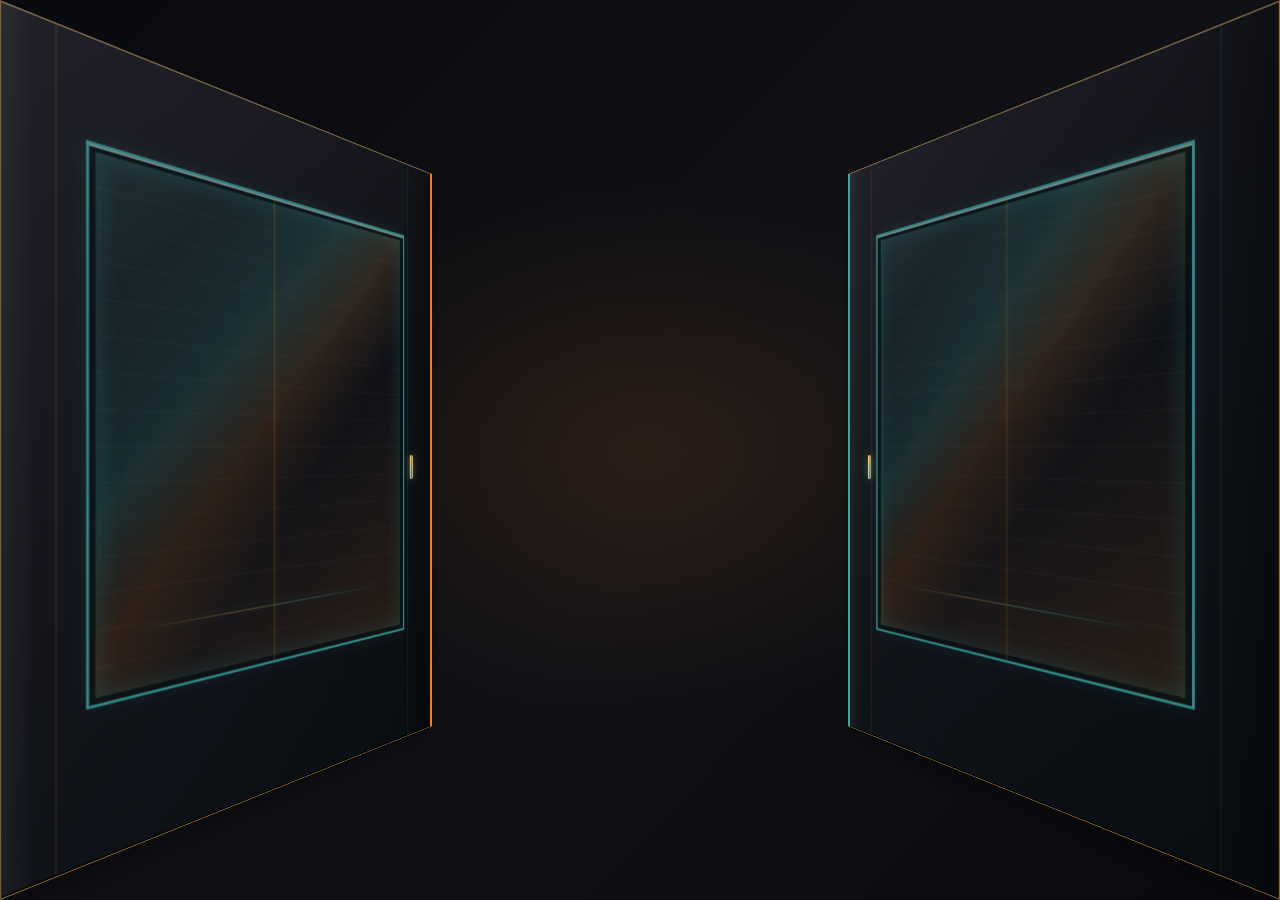
<file: index.html>
<!DOCTYPE html>
<html lang="en">
<head>
  <meta charset="UTF-8">
  <meta name="viewport" content="width=device-width, initial-scale=1">
  <title>Aryn Blaire N. Batiw-an | Portfolio</title>

  <link rel="stylesheet" href="style.css">
  <script src="theme.js" defer></script>
</head>

<body class="home about-view">
  <div class="star-trail" aria-hidden="true"></div>
  <section class="intro-screen" aria-label="Opening animation" aria-modal="true" role="dialog" hidden>
    <p class="intro-screen__sign" aria-hidden="true">ARYN’S CYBERSPACE <span>OPEN</span></p>
    <span class="intro-screen__panel intro-screen__panel--left" aria-hidden="true">
      <span class="intro-screen__door-window"></span>
      <span class="intro-screen__door-handle"></span>
    </span>
    <span class="intro-screen__panel intro-screen__panel--right" aria-hidden="true">
      <span class="intro-screen__door-window"></span>
      <span class="intro-screen__door-handle"></span>
    </span>
  </section>

  <header>
    <div class="header__identity">
      <a class="header__name" href="index.html"><strong>Aryn Blaire N. Batiw-an</strong></a>
      <span class="header__email">arynblairebatiwan@gmail.com</span>
    </div>

    <nav aria-label="Main navigation">
      <a href="#home" data-page-link="home">Home</a>
      <a href="#about" data-page-link="about">Personal Information</a>
      <a href="achievements.html">Achievements</a>
      <a href="family.html">Family &amp; Friends</a>
    </nav>
  </header>

  <main>
    <section class="hero hero--home" id="home" aria-labelledby="hero-title">
      <img class="hero__portrait" src="images/profile.png" alt="Portrait of Aryn">
      <div class="hero__content">
        <p class="hero__eyebrow">Computer Science Student</p>
        <h1 id="hero-title" tabindex="-1" aria-label="Hello, my name is Aryn Blaire N. Batiw-an.">
          <span class="hero__hello" aria-hidden="true">Hello,</span><span class="hero__intro" aria-hidden="true"> my name is</span>
          <span id="hero-name" aria-hidden="true">Aryn Blaire N. Batiw-an.</span>
        </h1>
        <div class="hero__actions">
          <a class="hero__button" href="#about" aria-label="Personal Information"><span aria-hidden="true">→</span></a>
          <a class="hero__email" href="https://mail.google.com/mail/?view=cm&amp;fs=1&amp;to=arynblairebatiwan@gmail.com" target="_blank" rel="noopener noreferrer" aria-label="Email me">
            <svg aria-hidden="true" viewBox="0 0 24 24" fill="none">
              <path d="M3.75 6.75h16.5v10.5H3.75z" />
              <path d="m4.5 7.5 7.5 6 7.5-6" />
            </svg>
            <span>Email me</span>
          </a>
        </div>
      </div>
    </section>

    <section class="hero hero--about" id="about" aria-labelledby="about-title" hidden>
      <h1 id="about-title" class="about__title">Personal Information</h1>
    
      <div class="pds" aria-label="Personal data sheet">
        <section class="pds__section pds__section--personal" aria-labelledby="pds-personal">
          <h2 class="pds__heading" id="pds-personal">Personal Details</h2>
          <dl class="pds__list">
          <div class="pds__row"><dt>Name</dt><dd>Aryn Blaire N. Batiw-an</dd></div>
          <div class="pds__row"><dt>Gender</dt><dd>Female</dd></div>
          <div class="pds__row"><dt>Civil Status</dt><dd>Single</dd></div>
          <div class="pds__row"><dt>Age</dt><dd>18 years old</dd></div>
          <div class="pds__row"><dt>Birthdate</dt><dd>August 8, 2008</dd></div>
          <div class="pds__row"><dt>Height</dt><dd>152cm</dd></div>
          <div class="pds__row"><dt>Weight</dt><dd>65kg</dd></div>
          <div class="pds__row"><dt>Blood Type</dt><dd>A+</dd></div>
          </dl>
        </section>
        <section class="pds__section " aria-labelledby="pds-academic">
          <h2 class="pds__heading" id="pds-academic">Academic Information</h2>
          <dl class="pds__list">
          <div class="pds__row"><dt>Program</dt><dd>Bachelor of Science in Computer Science</dd></div>
          <div class="pds__row"><dt>College</dt><dd>College of Information Technology and Computer Science</dd></div>
          <div class="pds__row"><dt>Year Level</dt><dd>First year</dd></div>
          <div class="pds__row"><dt>School</dt><dd>University of the Cordilleras</dd></div>
          </dl>
        </section>
        <section class="pds__section " aria-labelledby="pds-contact">
          <h2 class="pds__heading" id="pds-contact">Contact Information</h2>
          <dl class="pds__list">
          <div class="pds__row"><dt>Address</dt><dd>La Trinidad, Benguet</dd></div>
          <div class="pds__row"><dt>Email</dt><dd>arynblairebatiwan@gmail.com</dd></div>
          <div class="pds__row"><dt>Phone Number</dt><dd>09624697996</dd></div>
          </dl>
        </section>
        <section class="pds__section pds__section--wide" aria-labelledby="pds-extra">
          <h2 class="pds__heading" id="pds-extra">Hobbies &amp; Skills</h2>
          <dl class="pds__list">
          <div class="pds__row"><dt>Hobbies</dt><dd>I enjoy digital illustration, especially creating different character designs and landscapes. I like experimenting with different art apps, color techniques, and visual styles.</dd></div>
          <div class="pds__row"><dt>Skills</dt><dd>HTML and CSS · Java (beginner) · Java Swing (beginner) · Problem-solving · Digital illustration</dd></div>
          </dl>
        </section>
      </div>
    </section>

    <nav class="page-navigation" aria-label="Previous and next pages">
      <a class="page-navigation__link" id="page-previous" href="#home" hidden>← Home</a>
      <a class="page-navigation__link" id="page-next" href="#about">Next: About →</a>
    </nav>
  </main>

  <script>
    const homeSection = document.querySelector("#home");
    const aboutSection = document.querySelector("#about");
    const pageLinks = document.querySelectorAll("[data-page-link]");
    const pageNavigation = document.querySelector(".page-navigation");
    const previousPageLink = document.querySelector("#page-previous");
    const nextPageLink = document.querySelector("#page-next");

    function showCurrentSection() {
      const showAbout = window.location.hash === "#about";
      homeSection.hidden = showAbout;
      aboutSection.hidden = !showAbout;
      document.body.classList.toggle("about-view", showAbout);
      pageNavigation.hidden = !showAbout;
      previousPageLink.hidden = !showAbout;
      nextPageLink.href = showAbout ? "achievements.html" : "#about";
      nextPageLink.textContent = showAbout ? "Next: Achievements →" : "Next: Personal Information →";

      pageLinks.forEach((link) => {
        if (link.dataset.pageLink === (showAbout ? "about" : "home")) {
          link.setAttribute("aria-current", "page");
        } else {
          link.removeAttribute("aria-current");
        }
      });
    }

    window.addEventListener("hashchange", showCurrentSection);
    showCurrentSection();

    const reducedMotion = window.matchMedia("(prefers-reduced-motion: reduce)");
    const finePointer = window.matchMedia("(pointer: fine)");
    const heroName = document.querySelector("#hero-name");

    if (!reducedMotion.matches && !homeSection.hidden) {
      const nameCharacters = Array.from(heroName.textContent);
      let characterIndex = 0;
      heroName.textContent = "";
      heroName.parentElement.classList.add("is-typing");
      const actions = document.querySelector(".hero__actions");
      actions.classList.add("is-pending");

      const typingTimer = window.setInterval(() => {
        heroName.textContent += nameCharacters[characterIndex];
        characterIndex += 1;

        if (characterIndex === nameCharacters.length) {
          window.clearInterval(typingTimer);
          heroName.parentElement.classList.remove("is-typing");
          window.setTimeout(() => actions.classList.remove("is-pending"), 250);
        }
      }, 75);
    }

    const starTrail = document.querySelector(".star-trail");
    let lastStarTime = 0;

    function addCursorStar(event) {
      if (reducedMotion.matches || !finePointer.matches || event.pointerType === "touch") {
        return;
      }

      const now = performance.now();
      if (now - lastStarTime < 45) {
        return;
      }
      lastStarTime = now;

      const star = document.createElement("span");
      star.className = "cursor-star";
      star.style.left = `${event.clientX}px`;
      star.style.top = `${event.clientY}px`;
      star.style.setProperty("--star-size", `${4 + Math.random() * 6}px`);
      star.style.setProperty("--star-drift", `${Math.random() * 32 - 16}px`);
      star.style.setProperty("--star-duration", `${500 + Math.random() * 400}ms`);
      star.style.setProperty("--star-hue", Math.random() > 0.5 ? "#ffd166" : "#ff9a2f");
      starTrail.append(star);
      star.addEventListener("animationend", () => star.remove(), { once: true });

      if (starTrail.childElementCount > 24) {
        starTrail.firstElementChild.remove();
      }
    }

    window.addEventListener("pointermove", addCursorStar, { passive: true });
  </script>
</body>
</html>
</file>
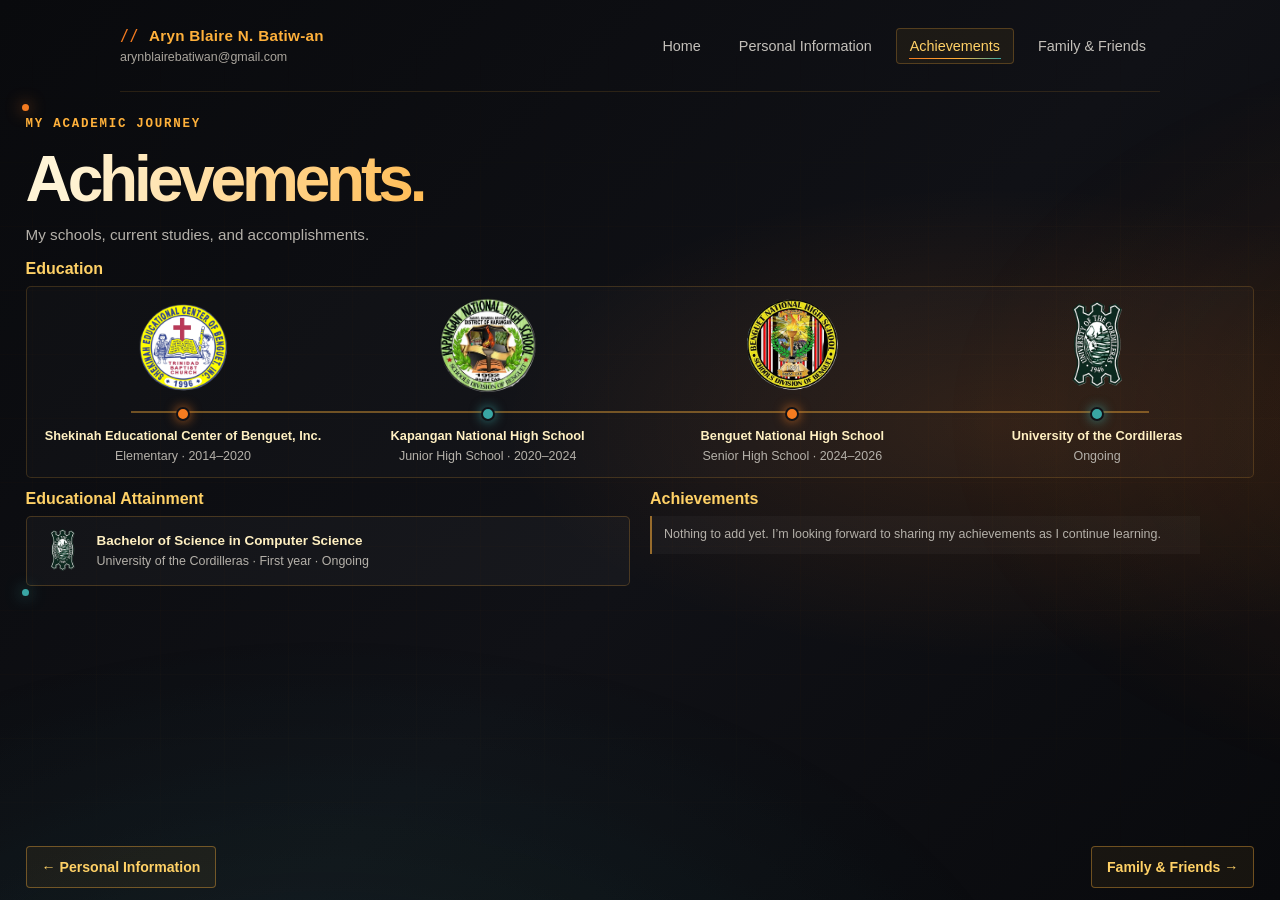
<file: achievements.html>
<!DOCTYPE html>
<html lang="en">
<head>
  <meta charset="UTF-8">
  <meta name="viewport" content="width=device-width, initial-scale=1">
  <title>Achievements | Aryn Blaire N. Batiw-an</title>
  <link rel="stylesheet" href="style.css">
  <script src="theme.js" defer></script>
</head>

<body class="achievements-view">
  <header>
    <div class="header__identity">
      <a class="header__name" href="index.html"><strong>Aryn Blaire N. Batiw-an</strong></a>
      <span class="header__email">arynblairebatiwan@gmail.com</span>
    </div>

    <nav aria-label="Main navigation">
      <a href="index.html#home">Home</a>
      <a href="index.html#about">Personal Information</a>
      <a href="achievements.html" aria-current="page">Achievements</a>
      <a href="family.html">Family &amp; Friends</a>
    </nav>
  </header>

  <main>
    <section class="hero education-page" aria-labelledby="education-page-title">
      <p class="hero__eyebrow">My academic journey</p>
      <h1 id="education-page-title">Achievements<span>.</span></h1>
      <p class="hero__description">My schools, current studies, and accomplishments.</p>

      <section class="education-page__section" aria-labelledby="education-title">
        <h2 id="education-title">Education</h2>
        <div class="education-page__timeline-wrap">
          <div class="education-timeline" aria-label="Education history">
            <article class="education-timeline__entry">
              <img class="education-timeline__logo" src="images/secb-logo.png" alt="Shekinah Educational Center of Benguet, Inc. logo">
              <div class="education-timeline__details">
                <h3>Shekinah Educational Center of Benguet, Inc.</h3>
                <p>Elementary · 2014–2020</p>
              </div>
            </article>
            <article class="education-timeline__entry">
              <img class="education-timeline__logo" src="images/knhs-logo.png" alt="Kapangan National High School logo">
              <div class="education-timeline__details">
                <h3>Kapangan National High School</h3>
                <p>Junior High School · 2020–2024</p>
              </div>
            </article>
            <article class="education-timeline__entry">
              <img class="education-timeline__logo" src="images/benhss-logo.png" alt="Benguet National High School logo">
              <div class="education-timeline__details">
                <h3>Benguet National High School</h3>
                <p>Senior High School · 2024–2026</p>
              </div>
            </article>
            <article class="education-timeline__entry">
              <img class="education-timeline__logo" src="images/uc-logo-replacement.png" alt="University of the Cordilleras logo">
              <div class="education-timeline__details">
                <h3>University of the Cordilleras</h3>
                <p>Ongoing</p>
              </div>
            </article>
          </div>
        </div>
      </section>

      <section class="education-page__section" aria-labelledby="attainment-title">
        <h2 id="attainment-title">Educational Attainment</h2>
        <article class="education-page__card">
          <img src="images/uc-logo-replacement.png" alt="" aria-hidden="true">
          <div>
            <h3>Bachelor of Science in Computer Science</h3>
            <p>University of the Cordilleras · First year · Ongoing</p>
          </div>
        </article>
      </section>

      <section class="education-page__section" aria-labelledby="achievements-title">
        <h2 id="achievements-title">Achievements</h2>
        <p class="education-page__empty">Nothing to add yet. I’m looking forward to sharing my achievements as I continue learning.</p>
      </section>
    </section>

    <nav class="page-navigation" aria-label="Previous and next pages">
      <a class="page-navigation__link" href="index.html#about">← Personal Information</a>
      <a class="page-navigation__link" href="family.html">Family &amp; Friends →</a>
    </nav>
  </main>
</body>
</html>
</file>
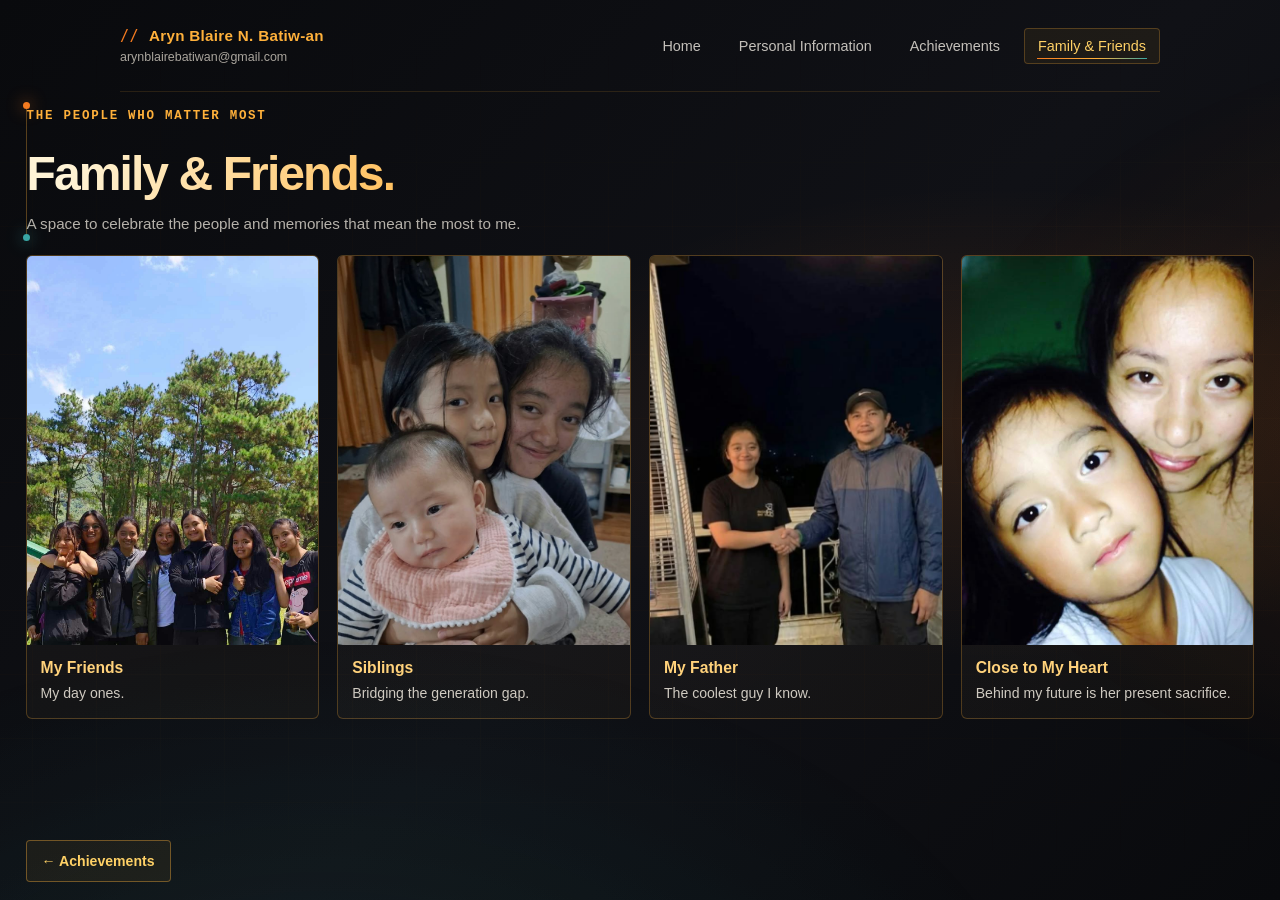
<file: family.html>
<!DOCTYPE html>
<html lang="en">
<head>
  <meta charset="UTF-8">
  <meta name="viewport" content="width=device-width, initial-scale=1">
  <title>Family &amp; Friends | Aryn Blaire N. Batiw-an</title>
  <link rel="stylesheet" href="style.css">
  <script src="theme.js" defer></script>
</head>

<body class="family-view">
  <header>
    <div class="header__identity">
      <a class="header__name" href="index.html"><strong>Aryn Blaire N. Batiw-an</strong></a>
      <span class="header__email">arynblairebatiwan@gmail.com</span>
    </div>

    <nav aria-label="Main navigation">
      <a href="index.html#home">Home</a>
      <a href="index.html#about">Personal Information</a>
      <a href="achievements.html">Achievements</a>
      <a href="family.html" aria-current="page">Family &amp; Friends</a>
    </nav>
  </header>

  <main>
    <section class="hero family-page" aria-labelledby="family-page-title">
      <p class="hero__eyebrow">The people who matter most</p>
      <h1 id="family-page-title">Family <span>&amp; Friends.</span></h1>
      <p class="hero__description">A space to celebrate the people and memories that mean the most to me.</p>
    </section>

    <section class="family-gallery" aria-label="Family and friends photos">
      <!--
        TO ADD A PHOTO: copy one <figure> block below, paste it inside this section,
        and change the image path, alt text, name, and caption.
        Put your photos in an images/family/ folder.

        <figure class="family-gallery__item">
          <img src="images/family/mom.jpg" alt="Describe the photo for screen readers" loading="lazy">
          <figcaption>
            <strong>Name or title</strong>
            <span>A short caption about the photo or memory.</span>
          </figcaption>
        </figure>
      -->
        <figure class="family-gallery__item">
          <img src="images/myfriends.jpg.jpeg" alt="Aryn with her friends" loading="lazy">
          <figcaption>
            <strong>My Friends</strong>
            <span>My day ones.</span>
          </figcaption>
        </figure>

        <figure class="family-gallery__item">
          <img src="images/siblings.jpeg" alt="Aryn with her family" loading="lazy">
          <figcaption>
            <strong>Siblings</strong>
            <span>Bridging the generation gap.</span>
          </figcaption>
        </figure>
        
        <figure class="family-gallery__item">
          <img src="images/papa.jpeg" alt="A young woman in a black shirt shaking hands with a man in a blue jacket on a balcony at night" loading="lazy">
          <figcaption>
            <strong>My Father</strong>
            <span>The coolest guy I know.</span>
          </figcaption>
        </figure>

        <figure class="family-gallery__item">
          <img src="images/mama.jpeg" alt="A child and a woman posing close together for a selfie" loading="lazy">
          <figcaption>
            <strong>Close to My Heart</strong>
            <span>Behind my future is her present sacrifice.</span>
          </figcaption>
        </figure>
    </section>

    <nav class="page-navigation" aria-label="Previous page">
      <a class="page-navigation__link" href="achievements.html">← Achievements</a>
    </nav>
  </main>
</body>
</html>
</file>
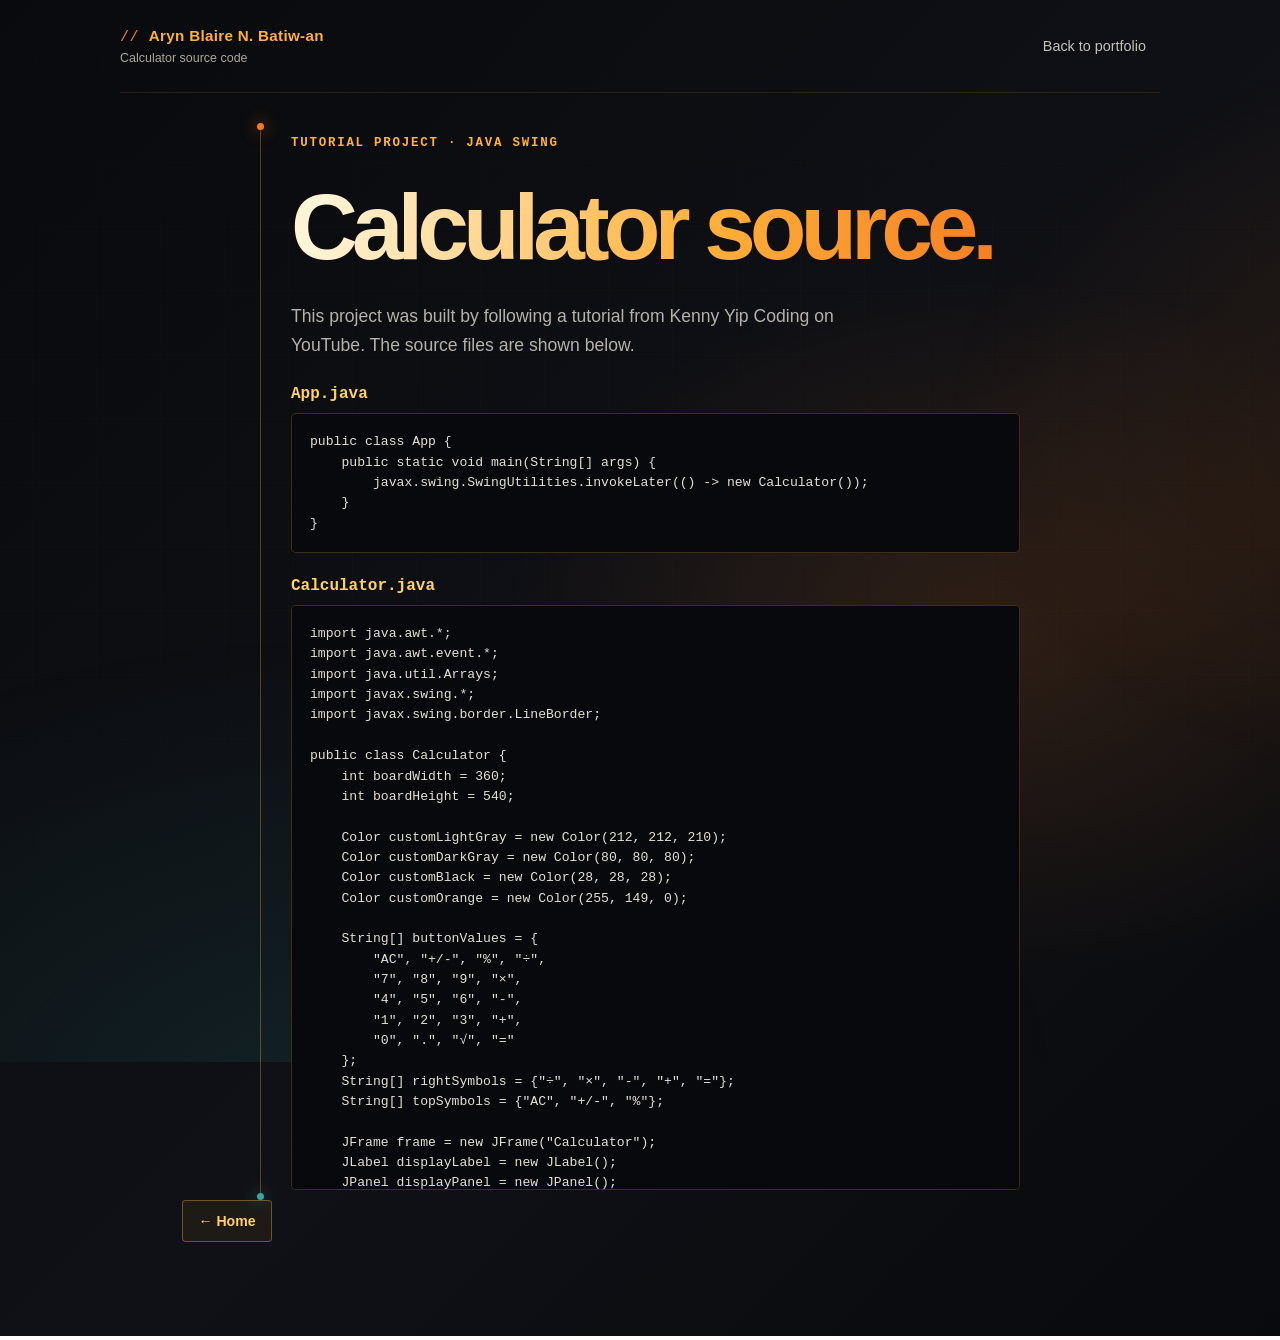
<file: projects/calculator/source.html>
<!DOCTYPE html>
<html lang="en">
<head>
  <meta charset="UTF-8">
  <meta name="viewport" content="width=device-width, initial-scale=1">
  <title>Calculator source code | Aryn Blaire N. Batiw-an</title>
  <link rel="stylesheet" href="../../style.css">
</head>

<body>
  <header>
    <div class="header__identity">
      <a class="header__name" href="../../index.html"><strong>Aryn Blaire N. Batiw-an</strong></a>
      <span class="header__email">Calculator source code</span>
    </div>

    <nav aria-label="Page navigation">
      <a href="../../index.html">Back to portfolio</a>
    </nav>
  </header>

  <main>
    <section class="hero source-page" aria-labelledby="source-title">
      <p class="hero__eyebrow">Tutorial project · Java Swing</p>
      <h1 id="source-title">Calculator <span>source.</span></h1>
      <p class="hero__description">
        This project was built by following a tutorial from Kenny Yip Coding on YouTube. The source files are shown below.
      </p>

      <section class="source-file" aria-labelledby="app-title">
        <h2 id="app-title">App.java</h2>
        <pre><code id="app-source">Loading App.java…</code></pre>
      </section>

      <section class="source-file" aria-labelledby="calculator-title">
        <h2 id="calculator-title">Calculator.java</h2>
        <pre><code id="calculator-source">Loading Calculator.java…</code></pre>
      </section>
      <p id="source-error" class="source-error" role="alert" hidden></p>
    </section>

    <nav class="page-navigation" aria-label="Previous and next pages">
      <a class="page-navigation__link" href="../../index.html">← Home</a>
    </nav>
  </main>

  <script>
    const sourceFiles = [
      { path: "src/App.java", element: document.querySelector("#app-source") },
      { path: "src/Calculator.java", element: document.querySelector("#calculator-source") }
    ];

    async function showSourceFiles() {
      try {
        const responses = await Promise.all(
          sourceFiles.map(({ path }) => fetch(path))
        );
        const failedResponse = responses.find((response) => !response.ok);

        if (failedResponse) {
          throw new Error(`Could not load a source file (${failedResponse.status}).`);
        }

        const contents = await Promise.all(responses.map((response) => response.text()));
        sourceFiles.forEach(({ element }, index) => {
          element.textContent = contents[index];
        });
      } catch (error) {
        document.querySelector("#source-error").textContent =
          "The source files could not be displayed. Please try again after the site is published.";
        sourceFiles.forEach(({ element }) => {
          element.textContent = "Source could not be loaded.";
        });
        console.error(error);
      }
    }

    showSourceFiles();
  </script>
</body>
</html>
</file>
<file: style.css>
* {
  box-sizing: border-box;
}

[hidden] {
  display: none !important;
}

body {
  position: relative;
  margin: 0;
  min-height: 100vh;
  min-height: 100svh;
  overflow-x: hidden;
  font-family: "Segoe UI", Arial, sans-serif;
  color: #f5f3ef;
  background:
    radial-gradient(ellipse at 78% 47%, rgb(255 126 25 / 13%), transparent 35%),
    linear-gradient(135deg, #090a0d 0%, #101116 55%, #090a0d 100%);
}

body::before {
  position: fixed;
  z-index: 0;
  pointer-events: none;
  content: "";
  inset: 0;
  opacity: 0.22;
  background-image:
    linear-gradient(rgb(255 177 59 / 7%) 1px, transparent 1px),
    linear-gradient(90deg, rgb(255 177 59 / 7%) 1px, transparent 1px);
  background-position: center center;
  background-size: 64px 64px;
  mask-image: linear-gradient(to bottom, transparent, black 25%, black 78%, transparent);
}

body::after {
  position: fixed;
  z-index: 0;
  pointer-events: none;
  content: "";
  inset: -18%;
  opacity: 0.62;
  background:
    radial-gradient(ellipse at 74% 34%, rgb(244 123 32 / 22%), transparent 25%),
    radial-gradient(ellipse at 22% 72%, rgb(45 157 157 / 20%), transparent 27%),
    radial-gradient(ellipse at 88% 82%, rgb(255 177 59 / 12%), transparent 19%);
  background-size: 140% 140%, 145% 145%, 135% 135%;
  animation: ambience-drift 18s ease-in-out infinite alternate;
}

body.home,
body.about-view {
  height: 100vh;
  height: 100svh;
  overflow: hidden;
}

@keyframes ambience-drift {
  from {
    background-position: 0% 40%, 100% 60%, 70% 100%;
  }

  to {
    background-position: 100% 60%, 0% 40%, 20% 0%;
  }
}

/* About (Personal Information): fill the screen without scrolling */
body.about-view {
  display: flex;
  min-height: 0;
  flex-direction: column;
  overflow: clip;
}

body.about-view > header {
  flex: 0 0 auto;
  margin: 0 auto;
  padding: 16px 0;
}

body.about-view > main {
  display: flex;
  flex: 1 1 auto;
  width: min(1500px, 96%);
  min-height: 0;
  flex-direction: column;
  margin: 0 auto;
  padding: 0;
  overflow: visible;
}

body.about-view .hero--about {
  display: flex;
  flex: 1 1 auto;
  min-height: 0;
  flex-direction: column;
  /* the about sheet uses its own panel borders instead of the hero rail */
  padding: 0;
  border-left: 0;
  width: 100%;
  max-width: none;
}

body.about-view .hero--about .about__title {
  margin: 0 0 10px;
  font-size: clamp(1.6rem, 2.6vw, 2.1rem);
  line-height: 1.1;
}

body.about-view .pds {
  flex: 1 1 auto;
  min-height: 0;
  align-content: start;
  grid-auto-rows: min-content;
  /* keep room for the floating prev/next buttons at the bottom */
  margin: 0 0 62px;
  padding-bottom: 0;
}

body.about-view .pds__section {
  overflow: visible;
}

/* Short screens: scale the sheet down just enough to stay on one screen */
@media (max-height: 680px) {
  body.about-view > header {
    padding: 8px 0;
  }

  body.about-view .hero--about .about__title {
    margin-bottom: 6px;
    font-size: clamp(1.3rem, 2vw, 1.6rem);
  }

  body.about-view .pds {
    gap: 8px;
    margin-bottom: 50px;
  }

  body.about-view .pds__heading {
    padding: 4px 14px;
    font-size: 0.68rem;
  }

  body.about-view .pds__row {
    grid-template-columns: minmax(64px, 30%) minmax(0, 1fr);
    gap: 10px;
    padding: 3px 14px;
  }

  body.about-view .pds__row dt,
  body.about-view .pds__row dd {
    font-size: 0.7rem;
    line-height: 1.3;
  }

  body.about-view .pds__section--wide .pds__row {
    grid-template-columns: minmax(60px, 12%) minmax(0, 1fr);
  }
}

/* Very short screens: shave the last few pixels */
@media (max-height: 600px) {
  body.about-view > header {
    padding: 6px 0;
  }

  body.about-view .hero--about .about__title {
    margin-bottom: 4px;
    font-size: 1.15rem;
  }

  body.about-view .pds {
    gap: 6px;
    margin-bottom: 46px;
  }

  body.about-view .pds__row {
    padding: 2px 12px;
  }

  body.about-view .pds__row dt,
  body.about-view .pds__row dd {
    font-size: 0.64rem;
    line-height: 1.25;
  }
}

body.about-view .pds__heading {
  padding: 8px 22px;
  font-size: 0.8rem;
}

body.about-view .pds__row {
  gap: 18px;
  padding: 8px 22px;
}

body.about-view .pds__row dt {
  font-size: 0.76rem;
  line-height: 1.5;
}

body.about-view .pds__row dd {
  font-size: 0.95rem;
  line-height: 1.45;
}

body.about-view .page-navigation {
  position: fixed;
  top: auto;
  right: 20px;
  bottom: 16px;
  left: auto;
  width: auto;
  margin: 0;
  padding: 0;
  justify-content: flex-end;
  z-index: 5;
}

.theme-transition {
  position: fixed;
  z-index: 100;
  pointer-events: none;
  inset: 0;
  overflow: hidden;
  opacity: 0;
  background:
    radial-gradient(ellipse at 50% 50%, rgb(244 123 32 / 15%), transparent 48%),
    linear-gradient(135deg, #090a0d, #101116 55%, #090a0d);
}

.theme-transition::before,
.theme-transition::after {
  position: absolute;
  top: 0;
  bottom: 0;
  width: 51%;
  border: 1px solid rgb(255 177 59 / 46%);
  background:
    linear-gradient(90deg, rgb(255 255 255 / 5%), transparent 9% 88%, rgb(0 0 0 / 38%)),
    linear-gradient(rgb(255 177 59 / 6%) 1px, transparent 1px),
    linear-gradient(90deg, rgb(57 166 164 / 6%) 1px, transparent 1px),
    linear-gradient(135deg, #202128, #101116 52%, #080d11);
  background-size: auto, 52px 52px, 52px 52px, auto;
  box-shadow: inset 0 1px rgb(255 255 255 / 22%), inset 0 -2px rgb(0 0 0 / 58%);
  content: "";
}

.theme-transition::before {
  left: 0;
  border-right: 3px solid #f47b20;
  box-shadow: inset -3px 0 #f47b20, inset 0 1px rgb(255 255 255 / 22%), inset 0 -2px rgb(0 0 0 / 58%), 12px 0 35px rgb(244 123 32 / 20%);
}

.theme-transition::after {
  right: 0;
  border-left: 3px solid #39a6a4;
  box-shadow: inset 3px 0 #39a6a4, inset 0 1px rgb(255 255 255 / 22%), inset 0 -2px rgb(0 0 0 / 58%), -12px 0 35px rgb(57 166 164 / 17%);
}

.theme-transition.is-opening {
  animation: transition-backdrop-open 380ms ease-in-out both;
}

.theme-transition.is-opening::before {
  animation: transition-door-left-open 380ms cubic-bezier(0.4, 0, 0.2, 1) both;
}

.theme-transition.is-opening::after {
  animation: transition-door-right-open 380ms cubic-bezier(0.4, 0, 0.2, 1) both;
}

.theme-transition.is-covering {
  animation: transition-backdrop-cover 380ms ease-in-out both;
}

.theme-transition.is-covering::before {
  animation: transition-door-left-cover 380ms cubic-bezier(0.4, 0, 0.2, 1) both;
}

.theme-transition.is-covering::after {
  animation: transition-door-right-cover 380ms cubic-bezier(0.4, 0, 0.2, 1) both;
}

.intro-screen {
  position: fixed;
  z-index: 120;
  perspective: 900px;
  perspective-origin: center center;
  display: grid;
  overflow: hidden;
  place-items: center;
  background:
    radial-gradient(ellipse at 50% 50%, rgb(244 123 32 / 12%), transparent 42%),
    linear-gradient(135deg, #090a0d, #101116 55%, #090a0d);
  color: #f5f3ef;
  inset: 0;
  isolation: isolate;
}

.intro-screen.is-closing {
  animation: intro-screen-exit 400ms cubic-bezier(0.7, 0, 0.2, 1) forwards;
}

.intro-screen__sign {
  position: absolute;
  z-index: 3;
  top: clamp(24px, 7vh, 58px);
  left: 50%;
  margin: 0;
  padding: 9px 18px;
  border: 1px solid rgb(57 166 164 / 60%);
  color: #fff4d6;
  background: rgb(9 10 13 / 80%);
  box-shadow: 0 0 18px rgb(57 166 164 / 22%), inset 0 0 16px rgb(244 123 32 / 10%);
  font-family: Consolas, "Courier New", monospace;
  font-size: 0.78rem;
  letter-spacing: 0.16em;
  text-shadow: 0 0 12px rgb(57 166 164 / 55%);
  transform: translateX(-50%);
  transition: opacity 400ms ease, transform 500ms ease;
}

.intro-screen__sign span {
  margin-left: 8px;
  color: #39a6a4;
  font-size: 0.65rem;
}

.intro-screen__panel {
  position: absolute;
  z-index: 1;
  top: 0;
  bottom: 0;
  width: 50.1%;
  border: 1px solid rgb(255 177 59 / 50%);
  background:
    linear-gradient(90deg, rgb(255 255 255 / 5%), transparent 5% 88%, rgb(0 0 0 / 32%)),
    linear-gradient(90deg, transparent 0 8%, rgb(255 177 59 / 10%) 8.2%, transparent 8.6% 91%, rgb(57 166 164 / 12%) 91.2%, transparent 91.6%),
    linear-gradient(135deg, #202128 0%, #12141a 48%, #080d11 100%);
  box-shadow:
    inset 0 1px rgb(255 255 255 / 26%),
    inset 0 -2px rgb(0 0 0 / 62%),
    inset 0 0 42px rgb(244 123 32 / 10%),
    0 18px 34px rgb(0 0 0 / 36%);
  transform-style: preserve-3d;
  backface-visibility: hidden;
  will-change: transform;
  transition: border-color 350ms ease, box-shadow 350ms ease;
}

.intro-screen__panel::before {
  position: absolute;
  z-index: 0;
  top: -1px;
  bottom: -1px;
  width: 36px;
  border: 1px solid rgb(255 177 59 / 44%);
  background:
    linear-gradient(90deg, rgb(255 255 255 / 35%), rgb(255 177 59 / 15%) 12%, #323239 28%, #101217 76%, #030507),
    linear-gradient(180deg, #55545a, #17191f 18% 82%, #080a0d);
  content: "";
  transform-style: preserve-3d;
  will-change: transform;
}

.intro-screen__panel--left::before {
  right: -36px;
  border-left: 0;
  transform: rotateY(90deg);
  transform-origin: left center;
}

.intro-screen__panel--right::before {
  left: -36px;
  border-right: 0;
  transform: rotateY(-90deg);
  transform-origin: right center;
}

.intro-screen__door-window {
  position: absolute;
  top: 13%;
  right: 12%;
  bottom: 19%;
  left: 12%;
  overflow: hidden;
  border: 3px solid rgb(57 166 164 / 78%);
  background:
    linear-gradient(132deg, transparent 17%, rgb(57 166 164 / 15%) 36%, transparent 49%),
    linear-gradient(310deg, transparent 38%, rgb(244 123 32 / 13%) 52%, transparent 67%),
    repeating-linear-gradient(0deg, transparent 0 38px, rgb(255 255 255 / 4%) 39px, transparent 40px),
    linear-gradient(145deg, rgb(57 166 164 / 13%), rgb(15 17 22 / 72%) 54%, rgb(244 123 32 / 12%));
  box-shadow:
    inset 0 2px rgb(255 255 255 / 55%),
    inset 0 0 0 7px rgb(4 7 10 / 72%),
    inset 0 0 36px rgb(57 166 164 / 32%),
    0 0 20px rgb(57 166 164 / 9%);
  transform: translateZ(12px);
}

.intro-screen__door-window,
.intro-screen__door-handle {
  z-index: 1;
}

.intro-screen__door-window::before,
.intro-screen__door-window::after {
  position: absolute;
  content: "";
}

.intro-screen__door-window::before {
  top: 0;
  bottom: 0;
  left: 50%;
  width: 1px;
  background: rgb(255 177 59 / 26%);
  box-shadow: 0 0 10px rgb(255 177 59 / 25%);
}

.intro-screen__door-window::after {
  right: 12%;
  bottom: 12%;
  left: 12%;
  height: 1px;
  background: linear-gradient(90deg, transparent, rgb(255 177 59 / 45%), rgb(57 166 164 / 55%), transparent);
  box-shadow: 0 0 8px rgb(57 166 164 / 34%);
}

.intro-screen__door-handle {
  position: absolute;
  top: 53%;
  width: 7px;
  height: 38px;
  border: 1px solid rgb(255 177 59 / 75%);
  border-radius: 5px;
  background: linear-gradient(#ffb13b, #39a6a4);
  box-shadow:
    inset 1px 0 rgb(255 255 255 / 58%),
    inset -2px 0 rgb(0 0 0 / 36%),
    0 0 14px rgb(57 166 164 / 48%),
    0 0 20px rgb(244 123 32 / 28%);
  transform: translateY(-50%);
}

.intro-screen__panel--left {
  left: 0;
  transform-origin: left center;
  border-right-color: #f47b20;
  box-shadow:
    inset -3px 0 #f47b20,
    inset 0 1px rgb(255 255 255 / 26%),
    inset 0 -2px rgb(0 0 0 / 62%),
    0 18px 34px rgb(0 0 0 / 36%);
}

.intro-screen__panel--left .intro-screen__door-handle {
  right: 7%;
}

.intro-screen__panel--right {
  right: 0;
  transform-origin: right center;
  border-left-color: #39a6a4;
  box-shadow:
    inset 3px 0 #39a6a4,
    inset 0 1px rgb(255 255 255 / 26%),
    inset 0 -2px rgb(0 0 0 / 62%),
    0 18px 34px rgb(0 0 0 / 36%);
}

.intro-screen__panel--right .intro-screen__door-handle {
  left: 7%;
}

.intro-screen.is-opening .intro-screen__panel--left {
  animation: intro-door-open-left 1350ms cubic-bezier(0.4, 0, 0.2, 1) both;
}

.intro-screen.is-opening .intro-screen__panel--right {
  animation: intro-door-open-right 1350ms cubic-bezier(0.4, 0, 0.2, 1) both;
}

.intro-screen.is-opening .intro-screen__sign {
  opacity: 0;
  transform: translate(-50%, -10px);
}

@keyframes intro-door-open-left {
  100% {
    transform: rotateY(62deg);
  }
}

@keyframes intro-door-open-right {
  100% {
    transform: rotateY(-62deg);
  }
}

@keyframes intro-screen-exit {
  to {
    opacity: 0;
    visibility: hidden;
    transform: scale(1.16);
  }
}

body.is-intro-active > header,
body.is-intro-active > main {
  opacity: 0;
  transform: perspective(1200px) translate3d(0, 0, -240px) scale(0.88);
  will-change: transform, opacity;
}

body.is-intro-arriving > header {
  animation: homepage-zoom-in 850ms cubic-bezier(0.2, 0.75, 0.3, 1) both;
}

body.is-intro-arriving > main {
  animation: homepage-zoom-in 850ms cubic-bezier(0.2, 0.75, 0.3, 1) 100ms both;
}

@keyframes homepage-zoom-in {
  from {
    opacity: 0;
    transform: perspective(1200px) translate3d(0, 0, -240px) scale(0.88);
  }

  to {
    opacity: 1;
    transform: perspective(1200px) translate3d(0, 0, 0) scale(1);
  }
}

@keyframes transition-backdrop-open {
  from {
    opacity: 1;
  }

  to {
    opacity: 0;
  }
}

@keyframes transition-backdrop-cover {
  from {
    opacity: 0;
  }

  to {
    opacity: 1;
  }
}

@keyframes transition-door-left-open {
  from {
    transform: translateX(0);
  }

  to {
    transform: translateX(-102%);
  }
}

@keyframes transition-door-right-open {
  from {
    transform: translateX(0);
  }

  to {
    transform: translateX(102%);
  }
}

@keyframes transition-door-left-cover {
  from {
    transform: translateX(-102%);
  }

  to {
    transform: translateX(0);
  }
}

@keyframes transition-door-right-cover {
  from {
    transform: translateX(102%);
  }

  to {
    transform: translateX(0);
  }
}

.star-trail {
  position: fixed;
  z-index: 0;
  overflow: hidden;
  pointer-events: none;
  inset: 0;
}

.cursor-star {
  position: absolute;
  width: var(--star-size);
  height: var(--star-size);
  background: var(--star-hue);
  clip-path: polygon(50% 0, 62% 38%, 100% 50%, 62% 62%, 50% 100%, 38% 62%, 0 50%, 38% 38%);
  filter: drop-shadow(0 0 5px var(--star-hue));
  animation: cursor-star-drift var(--star-duration) ease-out forwards;
}

@keyframes cursor-star-drift {
  from {
    opacity: 0.95;
    transform: translate(-50%, -50%) scale(1);
  }

  to {
    opacity: 0;
    transform: translate(calc(-50% + var(--star-drift)), calc(-50% - 24px)) scale(0.15) rotate(45deg);
  }
}

header,
main {
  position: relative;
  z-index: 1;
  width: min(1040px, 88%);
  margin: auto;
}

header {
  display: flex;
  justify-content: space-between;
  align-items: center;
  padding: 27px 0;
  border-bottom: 1px solid rgb(255 177 59 / 13%);
  animation: header-enter 500ms ease-out both;
}

@keyframes header-enter {
  from {
    opacity: 0;
    transform: translateY(-10px);
  }

  to {
    opacity: 1;
    transform: translateY(0);
  }
}

.header__identity {
  display: flex;
  flex-direction: column;
  align-items: flex-start;
  gap: 5px;
}

.header__name {
  font-size: 0.95rem;
  letter-spacing: 0.02em;
  text-decoration: none;
}

.header__name::before {
  margin-right: 10px;
  color: #f47b20;
  content: "//";
  font-family: Consolas, monospace;
}

.header__name strong {
  color: #ffb13b;
}

.header__email {
  color: #aaa59d;
  font-size: 0.78rem;
}

nav {
  display: flex;
  gap: 10px;
}

a {
  color: inherit;
}

nav a {
  position: relative;
  padding: 9px 13px;
  border: 1px solid transparent;
  border-radius: 4px;
  color: #c4c0ba;
  font-size: 0.9rem;
  text-decoration: none;
  transition: color 160ms ease, border-color 160ms ease, background 160ms ease;
}

nav:not(.page-navigation) a::after {
  position: absolute;
  right: 12px;
  bottom: 4px;
  left: 12px;
  height: 1px;
  content: "";
  background: linear-gradient(90deg, #f47b20, #ffb13b 55%, #39a6a4);
  transform: scaleX(0);
  transform-origin: left;
  transition: transform 220ms ease;
}

nav a:hover,
nav a:focus-visible {
  border-color: rgb(255 177 59 / 35%);
  color: #ffd166;
  background: rgb(255 177 59 / 7%);
}

nav:not(.page-navigation) a:hover::after,
nav:not(.page-navigation) a:focus-visible::after,
nav:not(.page-navigation) a[aria-current="page"]::after {
  transform: scaleX(1);
}

nav a[aria-current="page"] {
  border-color: rgb(255 177 59 / 25%);
  color: #ffd166;
  background: rgb(255 177 59 / 6%);
}

main {
  min-height: calc(100svh - 100px);
  display: flex;
  flex-direction: column;
  justify-content: center;
  padding: 30px 0 70px;
}

.hero {
  position: relative;
  padding: 10px 0 10px 30px;
  border-left: 1px solid rgb(255 177 59 / 32%);
  max-width: 760px;
}

.hero--home {
  display: grid;
  grid-template-columns: 200px minmax(0, 1fr);
  align-items: center;
  gap: clamp(24px, 5vw, 56px);
  max-width: 930px;
  margin: auto;
}

.hero--home h1 {
  margin-bottom: 0;
  font-size: clamp(2.2rem, 4vw, 3.25rem);
  letter-spacing: -0.025em;
  line-height: 1.22;
}

.hero--home h1 #hero-name {
  display: block;
  padding-bottom: 0.08em;
  background: linear-gradient(100deg, #fff4d6 0%, #ffd27b 48%, #ffb13b 100%);
  background-clip: text;
  -webkit-text-fill-color: transparent;
  font-weight: 800;
  text-shadow: 0 0 10px rgb(255 177 59 / 10%);
}

.hero--home h1 .hero__hello,
.hero--home h1 .hero__intro {
  display: inline-block;
  padding-bottom: 0.08em;
  background: linear-gradient(100deg, #fff4d6 0%, #ffd27b 48%, #ffb13b 100%);
  background-clip: text;
  -webkit-text-fill-color: transparent;
  font-weight: 800;
  text-shadow: 0 0 10px rgb(255 177 59 / 10%);
}

.hero--home h1 .hero__hello {
  animation: hello-fall 1s cubic-bezier(0.2, 0.75, 0.3, 1) both;
}

.hero--home h1 .hero__intro {
  transform-origin: center;
  animation: intro-arrive 750ms cubic-bezier(0.2, 0.75, 0.3, 1) 650ms both;
}

@keyframes hello-fall {
  0% {
    opacity: 0;
    transform: translateY(-70vh);
  }

  62% {
    opacity: 1;
    transform: translateY(8px);
  }

  78% {
    transform: translateY(-5px);
  }

  90% {
    transform: translateY(2px);
  }

  100% {
    opacity: 1;
    transform: translateY(0);
  }
}

@keyframes intro-arrive {
  from {
    opacity: 0;
    transform: translateX(60px) scale(1.15);
  }

  to {
    opacity: 1;
    transform: translateX(0) scale(1);
  }
}

.hero--home h1.is-typing #hero-name::after {
  display: inline-block;
  height: 0.85em;
  margin-left: 3px;
  border-right: 2px solid #ffd166;
  content: "";
  vertical-align: -0.05em;
  animation: typing-caret 700ms steps(2, start) infinite;
}

@keyframes typing-caret {
  to {
    visibility: hidden;
  }
}

#about:target {
  max-height: none;
  overflow: visible;
}

.hero--about {
  width: min(940px, 100%);
  max-width: 940px;
  margin-inline: auto;
}

.hero__portrait {
  display: block;
  width: 200px;
  aspect-ratio: 1;
  border: 1px solid rgb(255 177 59 / 55%);
  border-radius: 50%;
  object-fit: cover;
  object-position: center 20%;
  cursor: default;
  animation: portrait-enter 700ms 80ms cubic-bezier(0.2, 0.75, 0.3, 1) both;
}

@keyframes portrait-enter {
  from {
    opacity: 0;
    transform: translateY(14px) scale(0.9);
  }

  to {
    opacity: 1;
    transform: translateY(0) scale(1);
  }
}

.hero__content > * {
  animation: content-enter 420ms both;
}

.hero__content > h1 {
  animation: none;
}

.hero__content > :nth-child(1) {
  animation-delay: 80ms;
}

.hero__content > :nth-child(2) {
  animation-delay: 150ms;
}

.hero__content > :nth-child(3) {
  animation-delay: 220ms;
}

.hero__content > :nth-child(4) {
  animation-delay: 290ms;
}

@keyframes content-enter {
  from {
    opacity: 0;
    transform: translateY(12px);
  }

  to {
    opacity: 1;
    transform: translateY(0);
  }
}

.education-page {
  width: min(1040px, 100%);
  max-width: none;
  padding-left: 0;
  border-left: 0;
  margin: 0 auto;
}

.education-page > .hero__description {
  max-width: 760px;
}

.education-page__section {
  margin-top: 30px;
}

.education-page__section > h2 {
  margin: 0 0 14px;
  color: #ffd166;
  font-size: 1.15rem;
}

.education-page__timeline-wrap {
  overflow: hidden;
  padding: 16px 10px 20px;
  border: 1px solid rgb(255 177 59 / 18%);
  border-radius: 5px;
  background: rgb(255 255 255 / 2%);
  scrollbar-color: rgb(255 177 59 / 45%) transparent;
}

.education-page__timeline-wrap .education-timeline {
  width: 100%;
  min-width: 0;
  gap: clamp(6px, 1.5vw, 18px);
  --education-logo-size: clamp(72px, 11vw, 118px);
}

.education-page__timeline-wrap .education-timeline__details h3,
.education-page__card h3 {
  margin: 0 0 6px;
  color: #fff0c2;
  font-size: clamp(0.76rem, 1.25vw, 1rem);
  line-height: 1.4;
  overflow-wrap: anywhere;
}

.education-page__timeline-wrap .education-timeline__details p,
.education-page__card p,
.education-page__empty {
  margin: 0;
  color: #b5b1aa;
  font-size: 0.92rem;
  line-height: 1.55;
}

@media (max-width: 700px) {
  .education-page__timeline-wrap .education-timeline {
    grid-template-columns: repeat(2, minmax(0, 1fr));
    gap: 20px 10px;
    --education-logo-size: clamp(68px, 20vw, 96px);
  }

  .education-page__timeline-wrap .education-timeline::before,
  .education-page__timeline-wrap .education-timeline__entry::before {
    display: none;
  }

  .education-page__timeline-wrap .education-timeline__entry {
    gap: 10px;
    padding: 10px 6px;
    border: 1px solid rgb(255 177 59 / 16%);
    border-radius: 4px;
    background: rgb(255 255 255 / 2%);
  }

  .education-page__timeline-wrap .education-timeline__details h3 {
    font-size: clamp(0.72rem, 2.8vw, 0.88rem);
  }

  .education-page__timeline-wrap .education-timeline__details p {
    font-size: 0.78rem;
  }
}

.education-page__card {
  display: flex;
  align-items: center;
  gap: 18px;
  padding: 18px 20px;
  border: 1px solid rgb(255 177 59 / 22%);
  border-radius: 5px;
  background: rgb(255 255 255 / 3%);
}

.education-page__card img {
  width: 72px;
  height: 72px;
  flex: 0 0 auto;
  object-fit: contain;
}

.education-page__empty {
  padding: 18px 20px;
  border-left: 2px solid rgb(255 177 59 / 55%);
  background: rgb(255 255 255 / 3%);
}

body.achievements-view {
  display: flex;
  height: auto;
  min-height: 100vh;
  min-height: 100svh;
  flex-direction: column;
  overflow-x: hidden;
  overflow-y: auto;
}

body.achievements-view > header {
  flex: 0 0 auto;
}

body.achievements-view > main {
  width: min(1440px, 96%);
  min-height: 0;
  flex: 1 0 auto;
  justify-content: space-between;
  gap: 12px;
  padding: 12px 0 8px;
}

body.achievements-view .education-page {
  display: grid;
  width: 100%;
  min-height: 0;
  grid-template-columns: repeat(2, minmax(0, 1fr));
  align-content: center;
  align-items: start;
  gap: 12px 20px;
}

body.achievements-view .education-page > .hero__eyebrow,
body.achievements-view .education-page > h1,
body.achievements-view .education-page > .hero__description,
body.achievements-view .education-page__section[aria-labelledby="education-title"] {
  grid-column: 1 / -1;
}

body.achievements-view .education-page > .hero__eyebrow {
  margin-bottom: -6px;
}

body.achievements-view .education-page > h1 {
  margin-bottom: -8px;
  font-size: clamp(2.4rem, 5vw, 4.2rem);
}

body.achievements-view .education-page > .hero__description {
  font-size: 0.95rem;
}

body.achievements-view .education-page__section {
  min-width: 0;
  margin-top: 0;
}

body.achievements-view .education-page__section > h2 {
  margin-bottom: 8px;
  font-size: 1rem;
}

body.achievements-view .education-page__timeline-wrap {
  padding: 10px 8px 12px;
}

body.achievements-view .education-page__timeline-wrap .education-timeline {
  --education-logo-size: clamp(64px, 12vh, 100px);
  --timeline-gap: 30px;
  gap: 8px;
}

body.achievements-view .education-page__timeline-wrap .education-timeline__entry {
  gap: var(--timeline-gap, 30px);
  padding: 0 4px;
}

body.achievements-view .education-page__timeline-wrap .education-timeline__entry::before {
  top: calc(var(--education-logo-size) + (var(--timeline-gap, 30px) / 2) - 5px);
  width: 10px;
  height: 10px;
}

body.achievements-view .education-page__timeline-wrap .education-timeline::before {
  top: calc(var(--education-logo-size) + (var(--timeline-gap, 30px) / 2) - 1px);
}

body.achievements-view .education-page__timeline-wrap .education-timeline__details h3 {
  margin-bottom: 3px;
  font-size: clamp(0.7rem, 1vw, 0.84rem);
}

body.achievements-view .education-page__timeline-wrap .education-timeline__details p,
body.achievements-view .education-page__card p,
body.achievements-view .education-page__empty {
  font-size: 0.78rem;
  line-height: 1.4;
}

body.achievements-view .education-page__card {
  gap: 10px;
  padding: 10px 12px;
}

body.achievements-view .education-page__card img {
  width: 48px;
  height: 48px;
}

body.achievements-view .education-page__card h3 {
  margin-bottom: 3px;
  font-size: 0.84rem;
}

body.achievements-view .education-page__empty {
  padding: 10px 12px;
}

body.achievements-view .page-navigation {
  width: 100%;
  flex: 0 0 auto;
  padding-bottom: 4px;
}

@media (max-width: 700px) {
  body.achievements-view > header {
    gap: 8px;
    padding: 12px 0;
  }

  body.achievements-view > main {
    width: 96%;
    gap: 8px;
    padding: 6px 0;
  }

  body.achievements-view .education-page {
    gap: 8px 10px;
  }

  body.achievements-view .education-page > .hero__eyebrow {
    margin-bottom: -4px;
    font-size: 0.65rem;
  }

  body.achievements-view .education-page > h1 {
    margin-bottom: -6px;
    font-size: clamp(2rem, 8vw, 3rem);
  }

  body.achievements-view .education-page > .hero__description {
    font-size: 0.82rem;
    line-height: 1.35;
  }

  body.achievements-view .education-page__section > h2 {
    margin-bottom: 5px;
    font-size: 0.88rem;
  }

  body.achievements-view .education-page__timeline-wrap .education-timeline {
    gap: 6px;
    --education-logo-size: clamp(42px, 10vw, 64px);
  }

  body.achievements-view .education-page__timeline-wrap .education-timeline__entry {
    gap: 5px;
    padding: 5px 3px;
  }

  body.achievements-view .education-page__timeline-wrap .education-timeline__details h3 {
    font-size: clamp(0.62rem, 2.4vw, 0.75rem);
    line-height: 1.2;
  }

  body.achievements-view .education-page__timeline-wrap .education-timeline__details p {
    font-size: 0.65rem;
    line-height: 1.2;
  }

  body.achievements-view .education-page__card {
    align-items: flex-start;
    gap: 6px;
    padding: 7px;
  }

  body.achievements-view .education-page__card img {
    width: 32px;
    height: 32px;
  }

  body.achievements-view .education-page__card h3 {
    font-size: 0.72rem;
    line-height: 1.2;
  }

  body.achievements-view .education-page__card p,
  body.achievements-view .education-page__empty {
    font-size: 0.68rem;
    line-height: 1.25;
  }

  body.achievements-view .education-page__empty {
    padding: 7px;
  }

  body.achievements-view .page-navigation__link {
    min-height: 34px;
    padding: 0 9px;
    font-size: 0.72rem;
  }
}

@media (max-height: 700px) {
  body.achievements-view > header {
    padding: 8px 0;
  }

  body.achievements-view > main {
    gap: 4px;
    padding: 4px 0;
  }

  body.achievements-view .education-page {
    gap: 5px 12px;
  }

  body.achievements-view .education-page > h1 {
    font-size: clamp(1.9rem, 5vh, 2.8rem);
  }

  body.achievements-view .education-page__timeline-wrap {
    padding: 6px;
  }

  body.achievements-view .education-page__timeline-wrap .education-timeline {
    --education-logo-size: clamp(38px, 7vh, 56px);
    --timeline-gap: 18px;
  }

  body.achievements-view .education-page__timeline-wrap .education-timeline__entry {
    gap: var(--timeline-gap, 18px);
  }

  body.achievements-view .education-page__section > h2 {
    margin-bottom: 4px;
  }
}

.source-page {
  width: min(1380px, 96%);
  margin: 0 auto;
}

.source-file {
  margin-top: 24px;
}

.source-file h2 {
  margin: 0 0 10px;
  color: #ffd166;
  font-family: Consolas, "Courier New", monospace;
  font-size: 1rem;
}

.source-file pre {
  max-height: 65vh;
  overflow: auto;
  margin: 0;
  padding: 18px;
  border: 1px solid rgb(255 177 59 / 22%);
  border-radius: 5px;
  background: #08090c;
  color: #e4dfd6;
  font-size: 0.82rem;
  line-height: 1.55;
  tab-size: 4;
}

.source-file code {
  font-family: Consolas, "Courier New", monospace;
  white-space: pre;
}

.source-error {
  color: #ffb13b;
}

body.home-view {
  display: flex;
  height: 100vh;
  height: 100svh;
  min-height: 0;
  flex-direction: column;
  overflow: hidden;
}

body.home-view header {
  flex: 0 0 auto;
  margin: 0 auto;
}

body.home-view main {
  width: min(1040px, 88%);
  height: auto;
  min-height: 0;
  flex: 1 1 auto;
  margin: 0 auto;
  padding: 16px 0 28px;
}

.page-navigation {
  display: flex;
  width: min(1040px, 88%);
  justify-content: space-between;
  gap: 12px;
  margin: 0 auto;
  padding: 0 0 24px;
}

.page-navigation[hidden] {
  display: none !important;
}

.page-navigation__link {
  display: inline-flex;
  min-height: 42px;
  align-items: center;
  padding: 0 15px;
  border: 1px solid rgb(255 177 59 / 38%);
  border-radius: 4px;
  color: #ffd166;
  background: rgb(255 177 59 / 6%);
  font-size: 0.88rem;
  font-weight: 600;
  text-decoration: none;
  transition: background 160ms ease, border-color 160ms ease, transform 160ms ease;
}

.page-navigation__link:hover,
.page-navigation__link:focus-visible {
  transform: translateY(-2px);
  border-color: #ffb13b;
  background: rgb(255 177 59 / 14%);
}

.hero:not([hidden]) {
  animation: section-enter 260ms ease both;
}

@keyframes section-enter {
  from {
    opacity: 0;
    transform: translateY(10px);
  }

  to {
    opacity: 1;
    transform: translateY(0);
  }
}

.hero--about h1 {
  font-size: clamp(2.4rem, 5.5vw, 4rem);
  line-height: 1.3;
  padding-bottom: 0.15em;
}

.hero--about .about__title {
  margin-bottom: 20px;
  color: #ffd166;
  font-size: clamp(1.8rem, 4vw, 2.8rem);
  letter-spacing: -0.035em;
  line-height: 1.2;
  text-transform: none;
  text-shadow: 0 0 22px rgb(255 177 59 / 18%);
}

.about__profile {
  position: relative;
  left: -15px;
  display: grid;
  grid-template-columns: repeat(3, minmax(0, 1fr));
  gap: 12px;
  width: calc(100% - 30px);
  max-width: 100%;
  margin: 24px auto 0;
}

.about__fact {
  min-width: 0;
}

.about__fact summary {
  display: flex;
  min-height: 78px;
  flex-direction: column;
  justify-content: center;
  gap: 7px;
  overflow: hidden;
  padding: 12px 15px;
  border: 1px solid rgb(255 177 59 / 25%);
  border-radius: 5px;
  background: linear-gradient(145deg, rgb(255 255 255 / 4%), rgb(255 177 59 / 3%));
  cursor: pointer;
  list-style: none;
  transition: border-color 180ms ease, background 180ms ease, transform 180ms ease;
}

.about__fact summary::-webkit-details-marker {
  display: none;
}

.about__fact summary span:first-child {
  color: #ffb13b;
  font-family: Consolas, "Courier New", monospace;
  font-size: 0.78rem;
  letter-spacing: 0.1em;
  text-transform: uppercase;
}

.about__fact-preview {
  overflow: hidden;
  color: #f5f3ef;
  font-size: 0.92rem;
  line-height: 1.4;
  text-overflow: ellipsis;
  white-space: nowrap;
}

.about__fact summary:hover,
.about__fact[open] summary {
  transform: translateY(-2px);
  border-color: rgb(45 157 157 / 72%);
  background: linear-gradient(120deg, rgb(244 123 32 / 10%), rgb(45 157 157 / 12%));
  box-shadow: 0 8px 22px rgb(45 157 157 / 10%);
}

.about__fact summary:focus-visible {
  outline: 2px solid #ffb13b;
  outline-offset: 3px;
}

.about__content {
  position: fixed;
  z-index: 20;
  inset: 50% auto auto 50%;
  width: min(780px, calc(100vw - 32px));
  max-width: none;
  max-height: min(82svh, 48rem);
  overflow: auto;
  overscroll-behavior: contain;
  margin: 0;
  padding: 32px 36px;
  border: 1px solid rgb(244 123 32 / 72%);
  border-radius: 4px;
  background: #111217;
  box-shadow: 0 20px 80px rgb(0 0 0 / 75%), 0 0 28px rgb(244 123 32 / 18%), 0 0 48px rgb(45 157 157 / 12%);
  color: #b5b1aa;
  font-size: 1rem;
  line-height: 1.7;
  transform: translate(-50%, -50%);
  opacity: 0;
  transition:
    opacity 240ms ease,
    transform 240ms cubic-bezier(0.2, 0.75, 0.3, 1),
    overlay 240ms allow-discrete,
    display 240ms allow-discrete;
}

.about__content:popover-open {
  transform: translate(-50%, -50%);
  opacity: 1;
}

@starting-style {
  .about__content:popover-open {
    transform: translate(-50%, calc(-50% + 12px));
    opacity: 0;
  }
}

.about__content p {
  max-width: none;
  margin: 0 0 14px;
  color: inherit;
  font-size: inherit;
  line-height: inherit;
}

.about__content p:last-child {
  margin-bottom: 0;
}

.education-timeline {
  position: relative;
  display: grid;
  grid-template-columns: repeat(4, minmax(0, 1fr));
  gap: 18px;
  min-width: 0;
  --education-logo-size: 140px;
}

.education-timeline::before {
  position: absolute;
  top: calc(var(--education-logo-size) + 20px);
  right: 8%;
  left: 8%;
  height: 2px;
  background: rgb(255 177 59 / 40%);
  content: "";
}

.education-timeline__entry {
  position: relative;
  display: flex;
  min-width: 0;
  flex-direction: column;
  align-items: center;
  gap: 24px;
  padding: 0 8px;
  text-align: center;
}

.education-timeline__entry::before {
  position: absolute;
  top: calc(var(--education-logo-size) + 14px);
  left: 50%;
  width: 12px;
  height: 12px;
  border: 2px solid #111217;
  border-radius: 50%;
  background: #ffb13b;
  box-shadow: 0 0 10px rgb(255 177 59 / 55%);
  content: "";
  transform: translateX(-50%);
}

.education-timeline__entry:nth-child(even)::before {
  background: #39a6a4;
  box-shadow: 0 0 12px rgb(57 166 164 / 75%);
}

.education-timeline__entry:nth-child(odd)::before {
  background: #f47b20;
  box-shadow: 0 0 12px rgb(244 123 32 / 75%);
}

.education-timeline__logo {
  display: block;
  width: var(--education-logo-size);
  height: var(--education-logo-size);
  object-fit: contain;
}

.education-timeline__details h2,
.education-timeline__details h3 {
  margin: 0 0 5px;
  color: #fff0c2;
  font-size: 1rem;
  line-height: 1.4;
}

.education-timeline__details p {
  margin: 0;
  color: #ffb13b;
  font-size: 1rem;
  line-height: 1.4;
}

@media (max-width: 600px) {
  .education-timeline {
    --education-logo-size: 110px;
  }
}

.about__content::backdrop {
  background: rgb(0 0 0 / 38%);
}

.hero::before,
.hero::after {
  position: absolute;
  left: -4px;
  width: 7px;
  height: 7px;
  border-radius: 50%;
  background: #ffb13b;
  box-shadow: 0 0 14px rgb(255 177 59 / 70%);
  content: "";
}

.hero::before {
  top: 0;
  background: #f47b20;
  box-shadow: 0 0 16px rgb(244 123 32 / 85%);
  animation: signal-pulse 2.4s ease-in-out infinite;
}

.hero::after {
  bottom: 0;
  background: #39a6a4;
  box-shadow: 0 0 16px rgb(57 166 164 / 85%);
  animation: signal-pulse 2.4s ease-in-out -1.2s infinite;
}

@keyframes signal-pulse {
  0%,
  100% {
    transform: scale(0.8);
    opacity: 0.65;
  }

  50% {
    transform: scale(1.35);
    opacity: 1;
  }
}

.hero__eyebrow {
  margin: 0 0 18px;
  color: #ffb13b;
  font-size: 0.78rem;
  font-weight: 700;
  letter-spacing: 0.14em;
  text-transform: uppercase;
  font-family: Consolas, "Courier New", monospace;
}

.hero__eyebrow span {
  padding: 0 6px;
  color: #f47b20;
}

h1 {
  max-width: 850px;
  margin: 0 0 18px;
  background: linear-gradient(100deg, #fff4d6 5%, #ffb13b 56%, #f47b20 100%);
  background-clip: text;
  color: transparent;
  font-size: clamp(2.8rem, 8vw, 5.8rem);
  letter-spacing: -0.065em;
  line-height: 1.2;
}

.hero__description {
  max-width: 550px;
  margin: 0;
  color: #b5b1aa;
  font-size: 1.1rem;
  line-height: 1.7;
}

.about__description {
  position: relative;
  left: -15px;
  width: calc(100% - 30px);
  max-width: 860px;
  margin-inline: auto;
  font-size: 1.25rem;
  line-height: 1.95;
  text-align: center;
}

p {
  max-width: 550px;
  margin: 10px 0;
  color: #b5b1aa;
  font-size: 1.1rem;
  line-height: 1.7;
}

.hero__actions {
  display: flex;
  align-items: center;
  flex-wrap: wrap;
  gap: 12px;
  margin-top: 24px;
}

.hero__actions.is-pending > * {
  opacity: 0;
  transform: translateY(24px);
}

.hero__actions > * {
  transition: opacity 650ms ease, transform 650ms cubic-bezier(0.16, 1, 0.3, 1);
}

.hero__actions > :nth-child(2) {
  transition-delay: 100ms;
}

.hero__actions:not(.is-pending) > * {
  opacity: 1;
  transform: translateY(0);
}

.hero__button {
  display: inline-block;
  padding: 12px 19px;
  border: 1px solid rgb(255 177 59 / 65%);
  border-radius: 4px;
  color: #ffd166;
  background: linear-gradient(100deg, rgb(255 177 59 / 12%), rgb(244 123 32 / 7%));
  font-size: 0.95rem;
  font-weight: 700;
  text-decoration: none;
  transition: opacity 650ms ease, transform 650ms cubic-bezier(0.16, 1, 0.3, 1), box-shadow 160ms ease, background 160ms ease;
}

.hero__button:hover,
.hero__button:focus-visible {
  transform: translateY(-2px);
  background: linear-gradient(100deg, rgb(255 177 59 / 22%), rgb(244 123 32 / 14%));
  box-shadow: 0 0 24px rgb(255 157 47 / 18%);
}

.hero__button span {
  display: inline-block;
  transition: transform 180ms ease;
}

.hero__button:hover span,
.hero__button:focus-visible span {
  transform: translateX(4px);
}

.hero__email {
  display: inline-flex;
  min-height: 44px;
  align-items: center;
  gap: 9px;
  padding: 0 12px;
  border: 1px solid rgb(255 177 59 / 45%);
  border-radius: 4px;
  color: #ffd166;
  background: rgb(255 177 59 / 6%);
  font-size: 0.88rem;
  text-decoration: none;
  transition: opacity 650ms ease, transform 650ms cubic-bezier(0.16, 1, 0.3, 1), color 160ms ease, border-color 160ms ease, background 160ms ease, box-shadow 160ms ease;
}

.hero__email svg {
  width: 20px;
  height: 20px;
  stroke: currentColor;
  stroke-linecap: round;
  stroke-linejoin: round;
  stroke-width: 1.6;
}

.hero__email:hover,
.hero__email:focus-visible {
  border-color: #ffb13b;
  color: #fff0c2;
  background: rgb(255 177 59 / 15%);
  box-shadow: 0 0 20px rgb(255 157 47 / 18%);
}

@media (max-width: 600px) {
  header,
  main,
  .page-navigation {
    width: 90%;
  }

  header {
    align-items: flex-start;
    flex-direction: column;
    gap: 15px;
    padding: 22px 0;
  }

  nav {
    gap: 2px;
    margin-left: -10px;
  }

  nav.page-navigation {
    gap: 10px;
    margin-left: auto;
    padding-bottom: 20px;
  }

  nav a {
    padding: 8px 10px;
    font-size: 0.82rem;
  }

  nav.page-navigation a {
    min-height: 40px;
    padding: 0 12px;
    font-size: 0.78rem;
  }

  main {
    min-height: calc(100svh - 150px);
    padding: 25px 0 45px;
  }

  body.about-view main {
    min-height: calc(100svh - 150px);
    padding: 20px 0 32px;
  }

  .hero {
    padding-left: 19px;
  }

  .about__description {
    left: -10px;
  }

  .about__profile {
    left: -10px;
    width: calc(100% - 20px);
    grid-template-columns: repeat(2, minmax(0, 1fr));
    gap: 10px;
    margin-top: 30px;
  }

  .about__fact summary {
    min-height: 74px;
    padding: 10px 12px;
  }

  .hero--home {
    grid-template-columns: minmax(0, 1fr);
    gap: 18px;
    justify-items: center;
    text-align: center;
  }

  .hero__portrait {
    width: clamp(96px, 16svh, 132px);
  }

  body.home-view main {
    width: 90%;
    padding: 12px 0 18px;
  }

  body.home-view .hero--home {
    gap: clamp(10px, 2svh, 18px);
  }

  .hero__actions {
    justify-content: center;
  }

  h1 {
    font-size: clamp(2.7rem, 13vw, 4.5rem);
  }

  .hero--home h1 {
    font-size: clamp(1.9rem, 8vw, 2.6rem);
  }

  .hero--home .hero__actions {
    margin-top: 20px;
  }

  p {
    font-size: 1rem;
  }
}

@media (max-width: 600px) and (max-height: 700px) {
  #about:target {
    padding-top: 8px;
  }

  .hero--about .hero__eyebrow {
    margin-bottom: 8px;
  }

  .hero--about h1 {
    font-size: 2.2rem;
    line-height: 1.1;
    padding-bottom: 0.08em;
  }

  .about__description {
    font-size: 1rem;
    line-height: 1.75;
  }

  .about__profile {
    grid-template-columns: 1fr;
    gap: 8px;
    margin-top: 22px;
  }

}

@media (min-width: 601px) and (max-height: 700px) {
  /* About still fits one screen; only the sheet padding tightens */
  body.about-view > header {
    padding: 10px 0;
  }
}

@media (prefers-reduced-motion: reduce) {
  *,
  *::before,
  *::after {
    animation: none !important;
    scroll-behavior: auto !important;
    animation-iteration-count: 1 !important;
    transition-duration: 0.01ms !important;
  }
}

/* Family & Friends photo gallery */
.family-gallery {
  display: grid;
  grid-template-columns: repeat(auto-fill, minmax(220px, 1fr));
  gap: 22px;
  margin: 26px 0 30px;
}

.family-gallery__item {
  margin: 0;
  overflow: hidden;
  border: 1px solid rgb(255 177 59 / 25%);
  border-radius: 6px;
  background: linear-gradient(145deg, rgb(255 255 255 / 4%), rgb(255 177 59 / 3%));
  transition: border-color 180ms ease, transform 180ms ease;
}

.family-gallery__item:hover {
  border-color: rgb(255 177 59 / 60%);
  transform: translateY(-3px);
}

.family-gallery__item img {
  display: block;
  width: 100%;
  aspect-ratio: 4 / 5;
  object-fit: cover;
}

.family-gallery__item figcaption {
  display: flex;
  flex-direction: column;
  gap: 4px;
  padding: 12px 14px 14px;
  color: #cfcac1;
  font-size: 0.88rem;
  line-height: 1.45;
}

.family-gallery__item figcaption strong {
  color: #ffd27b;
  font-size: 0.98rem;
}

.family-gallery__empty {
  margin: 26px 0 30px;
  padding: 18px 20px;
  border-left: 2px solid rgb(255 177 59 / 55%);
  background: rgb(255 255 255 / 3%);
  color: #b5b1aa;
  font-size: 0.92rem;
  line-height: 1.55;
}

/* Hide the empty message automatically once a photo is added */
.family-gallery:has(.family-gallery__item) + .family-gallery__empty {
  display: none;
}

@media (prefers-reduced-motion: reduce) {
  .family-gallery__item,
  .family-gallery__item:hover {
    transition: none;
    transform: none;
  }
}

@media (max-width: 600px) {
  .family-gallery {
    grid-template-columns: repeat(2, minmax(0, 1fr));
    gap: 14px;
  }
}

/* Family & Friends page: fills one screen, no scrolling */
body.family-view {
  display: flex;
  height: 100vh;
  height: 100svh;
  min-height: 0;
  flex-direction: column;
  overflow-y: auto;
  overflow-x: hidden;
  overscroll-behavior: contain;
}

body.family-view header {
  flex: none;
  margin: 0 auto;
}

body.family-view main {
  display: flex;
  flex: 1 1 auto;
  min-height: 0;
  width: min(1500px, 96%);
  flex-direction: column;
  gap: 14px;
  margin: 0 auto;
  padding: 10px 0 0;
}

body.family-view .family-page {
  flex: none;
  max-width: none;
  padding: 4px 0;
}

body.family-view .family-page h1 {
  margin: 0 0 8px;
  font-size: clamp(2rem, 4.2vw, 3rem);
  letter-spacing: -0.04em;
}

body.family-view .family-page .hero__description {
  max-width: none;
  font-size: 0.95rem;
}

body.family-view .family-gallery {
  flex: 1 1 auto;
  min-height: 0;
  width: 100%;
  max-width: none;
  height: auto;
  /* cards sit at the top of whatever space is left, never stretched */
  align-content: start;
  justify-content: center;
  grid-auto-flow: column;
  grid-auto-columns: minmax(0, 1fr);
  grid-template-columns: none;
  grid-template-rows: auto;
  margin: 0;
  gap: 18px;
}

body.family-view .family-gallery__item {
  display: flex;
  min-height: 0;
  overflow: hidden;
  flex-direction: column;
  border-radius: 6px;
}

/*
  One shared portrait frame for every photo, sized from the available height so
  four cards plus captions always fit on screen without scrolling.
*/
body.family-view .family-gallery__item img {
  flex: none;
  width: 100%;
  height: auto;
  aspect-ratio: 3 / 4;
  object-fit: cover;
  object-position: center 50%;
}

/* Each photo has its people in a different place, so aim the crop per photo */
body.family-view .family-gallery__item:nth-child(1) img {
  object-position: center 84%;
}

body.family-view .family-gallery__item:nth-child(2) img {
  object-position: center 38%;
}

body.family-view .family-gallery__item:nth-child(3) img {
  object-position: center 58%;
}

body.family-view .family-gallery__item:nth-child(4) img {
  object-position: center 50%;
}

body.family-view .family-gallery__item figcaption {
  flex: none;
  padding: 12px 14px 14px;
}

body.family-view .page-navigation {
  flex: none;
  width: 100%;
  margin-top: auto;
  padding: 0 0 18px;
}

@media (max-width: 600px) {
  body.family-view .family-gallery {
    grid-auto-flow: row;
    grid-auto-rows: minmax(0, 1fr);
    grid-template-columns: repeat(2, minmax(0, 1fr));
    grid-template-rows: none;
    gap: 10px;
  }

  body.family-view .family-gallery__item figcaption {
    padding: 8px 12px 10px;
  }

  body.family-view .family-page .hero__description {
    display: none;
  }
}

/* Personal Information: personal data sheet layout */
.pds {
  position: relative;
  left: -15px;
  display: grid;
  grid-template-columns: repeat(2, minmax(0, 1fr));
  gap: 14px;
  width: calc(100% - 30px);
  max-width: 100%;
  margin: 22px auto 0;
  text-align: left;
}

.pds__section {
  min-width: 0;
  overflow: hidden;
  border: 1px solid rgb(255 177 59 / 25%);
  border-radius: 5px;
  background: linear-gradient(145deg, rgb(255 255 255 / 4%), rgb(255 177 59 / 3%));
}

.pds__section--personal {
  grid-row: span 2;
}

.pds__section--wide {
  grid-column: 1 / -1;
}

.pds__heading {
  margin: 0;
  padding: 10px 16px;
  border-bottom: 1px solid rgb(255 177 59 / 25%);
  background: rgb(255 177 59 / 8%);
  color: #ffb13b;
  font-family: Consolas, "Courier New", monospace;
  font-size: 0.78rem;
  font-weight: 700;
  letter-spacing: 0.12em;
  line-height: 1.4;
  text-transform: uppercase;
}

.pds__list {
  margin: 0;
  padding: 0;
}

.pds__row {
  display: grid;
  grid-template-columns: minmax(92px, 34%) minmax(0, 1fr);
  gap: 14px;
  padding: 9px 16px;
  border-bottom: 1px solid rgb(255 255 255 / 7%);
}

.pds__row:last-child {
  border-bottom: 0;
}

.pds__row dt {
  color: #a9a49b;
  font-family: Consolas, "Courier New", monospace;
  font-size: 0.74rem;
  letter-spacing: 0.08em;
  line-height: 1.6;
  text-transform: uppercase;
}

.pds__row dd {
  margin: 0;
  color: #f5f3ef;
  font-size: 0.92rem;
  line-height: 1.5;
  overflow-wrap: anywhere;
}

.pds__section--wide .pds__row {
  grid-template-columns: minmax(92px, 17%) minmax(0, 1fr);
}

@media (max-width: 760px) {
  .pds {
    grid-template-columns: minmax(0, 1fr);
  }

  .pds__section--personal {
    grid-row: auto;
  }

  .pds__row,
  .pds__section--wide .pds__row {
    grid-template-columns: minmax(84px, 36%) minmax(0, 1fr);
    gap: 10px;
    padding: 8px 12px;
  }
}
</file>
